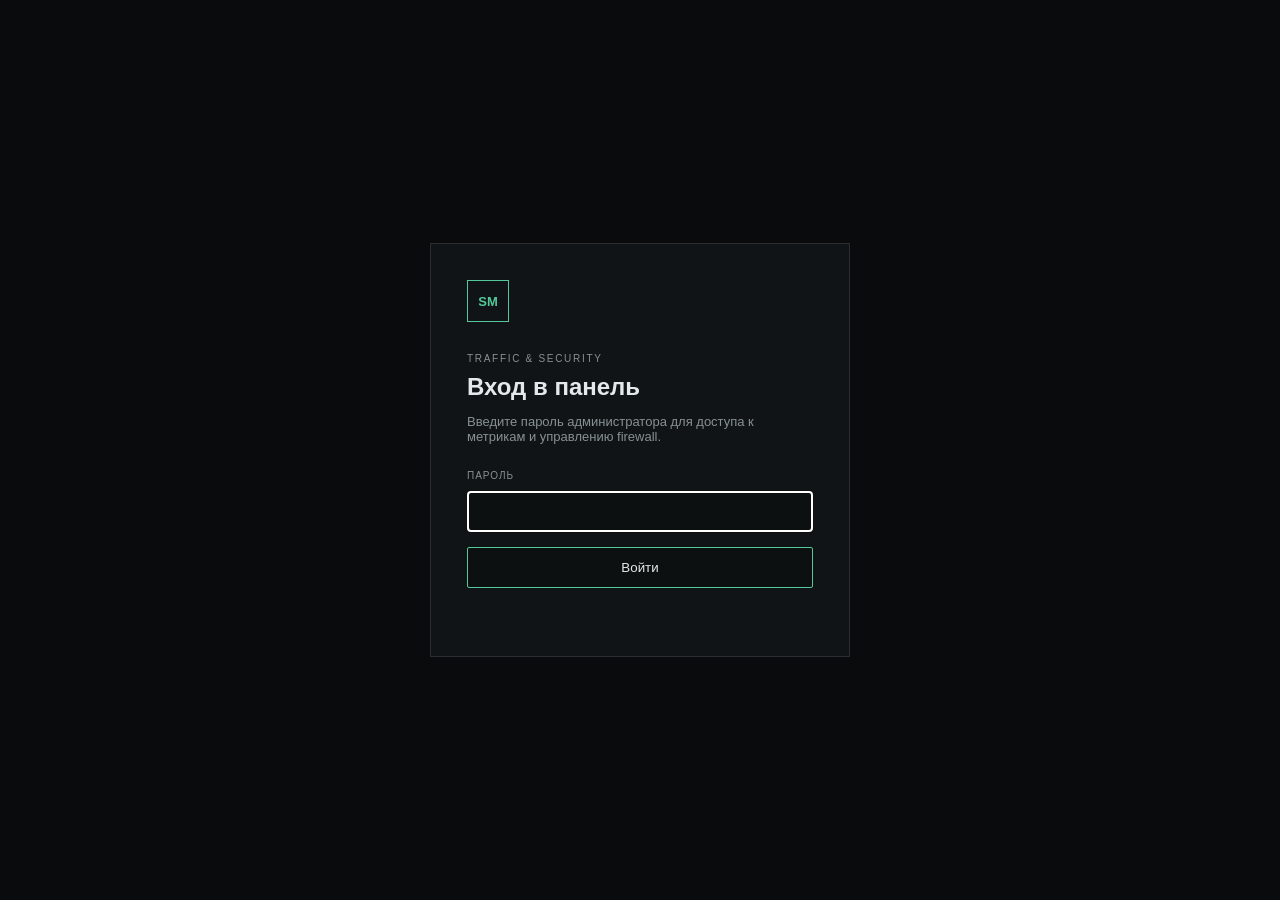
<file: static/login.html>
<!doctype html><html lang="ru"><head><meta charset="utf-8"><meta name="viewport" content="width=device-width,initial-scale=1"><title>Вход — Мониторинг трафика и безопасности</title><link rel="stylesheet" href="/static/style.css"></head><body class="login-page"><main class="login-shell"><section class="login-card"><div class="mark">SM</div><span class="label">TRAFFIC & SECURITY</span><h1>Вход в панель</h1><p class="muted">Введите пароль администратора для доступа к метрикам и управлению firewall.</p><form id="login-form"><label for="password">Пароль</label><input id="password" type="password" autocomplete="current-password" autofocus required><button type="submit">Войти</button><p id="login-error" class="bad"></p></form></section></main><script src="/static/login.js"></script></body></html>
</file>
<file: static/style.css>
:root{color-scheme:dark;--bg:#090b0c;--panel:#111416;--panel2:#0d1011;--line:#292e31;--text:#e5e8e9;--muted:#879095;--accent:#53c99b;--danger:#ef6767;--warn:#d9a441}*{box-sizing:border-box}body{margin:0;background:var(--bg);color:var(--text);font:13px Arial,Helvetica,sans-serif}header,main{max-width:1500px;margin:auto}header{height:86px;padding:0 28px;display:flex;justify-content:space-between;align-items:center;border-bottom:1px solid var(--line)}.brand{display:flex;align-items:center;gap:14px}.mark{width:42px;height:42px;border:1px solid var(--accent);display:grid;place-items:center;color:var(--accent);font-weight:700}.brand span,.label{font-size:10px;color:var(--muted);letter-spacing:1.7px}.brand h1{font-size:20px;margin:4px 0 0}.controls{display:flex;align-items:center;gap:8px}button,select,input{background:var(--panel2);border:1px solid var(--line);color:var(--text);padding:8px 11px;border-radius:2px}button{cursor:pointer}button:hover{border-color:var(--accent)}.live{margin-left:8px;font-size:11px;color:var(--accent)}.live i{display:inline-block;width:6px;height:6px;background:var(--accent);margin-right:6px}main{padding:22px 28px 50px}.notice{border-left:3px solid var(--accent);background:var(--panel2);padding:11px 14px;margin-bottom:12px;color:var(--muted)}.cards{display:grid;grid-template-columns:repeat(7,1fr);gap:8px;margin-bottom:8px}.card,.panel{background:var(--panel);border:1px solid var(--line)}.card{padding:15px}.card small{color:var(--muted);display:block;text-transform:uppercase;font-size:9px;letter-spacing:1px}.card strong{font-size:23px;display:block;margin-top:9px;font-weight:500}.grid{display:grid;grid-template-columns:2fr 1fr;gap:8px}.panel{min-width:0;padding:16px}.wide{min-height:290px}.full{grid-column:1/-1}.panel-head{display:flex;align-items:center;justify-content:space-between;margin-bottom:15px}.panel h2{font-size:14px;margin:4px 0 0}.filters{display:flex;gap:7px}.muted{color:var(--muted)}.table-wrap{overflow:auto;max-height:430px}table{width:100%;border-collapse:collapse;text-align:left}th{font-size:9px;color:var(--muted);text-transform:uppercase;letter-spacing:1px;position:sticky;top:0;background:var(--panel);z-index:1}td,th{padding:10px 9px;border-bottom:1px solid var(--line);white-space:nowrap}tbody tr{cursor:pointer}tbody tr:hover{background:#181c1e}.bad{color:var(--danger)}.ok{color:var(--accent)}.warn{color:var(--warn)}.risk{display:inline-block;width:45px;text-align:center;padding:3px;border:1px solid var(--line)}.risk.high{border-color:var(--danger);color:var(--danger)}.severity{font-size:10px;padding:3px 7px;border:1px solid var(--line)}.severity.critical{color:var(--danger);border-color:#643737}.severity.high{color:var(--warn);border-color:#584824}.chart{display:flex;align-items:end;gap:4px;height:215px;border-bottom:1px solid var(--line);background:repeating-linear-gradient(to top,transparent 0,transparent 52px,#1c2022 53px)}.bar{flex:1;min-width:5px;background:var(--accent);opacity:.75;position:relative}.bar:hover{opacity:1}.bar:hover:after{content:attr(data-tip);position:absolute;bottom:100%;left:50%;transform:translateX(-50%);background:#000;padding:5px;white-space:nowrap;z-index:2}.breakdown-row,.path-row{display:grid;grid-template-columns:75px 1fr 45px;gap:9px;align-items:center;margin:12px 0}.path-row{grid-template-columns:minmax(0,1fr) 45px}.meter{height:5px;background:#272c2e}.meter i{display:block;height:100%;background:var(--accent)}#paths code{overflow:hidden;text-overflow:ellipsis;white-space:nowrap;color:#b7bec1}dialog{width:min(900px,92vw);max-height:88vh;overflow:auto;color:var(--text);background:var(--panel);border:1px solid var(--line);padding:24px}dialog::backdrop{background:#000c}.close{float:right;font-size:22px}.detail-grid{display:grid;grid-template-columns:repeat(4,1fr);gap:7px;margin:20px 0}.detail-grid div{background:var(--panel2);border:1px solid var(--line);padding:12px}.detail-grid small{display:block;color:var(--muted);margin-bottom:6px}@media(max-width:1100px){.cards{grid-template-columns:repeat(4,1fr)}}@media(max-width:800px){.cards{grid-template-columns:repeat(2,1fr)}.grid{grid-template-columns:1fr}.full{grid-column:auto}header{padding:0 14px}.controls button{display:none}main{padding:15px}.detail-grid{grid-template-columns:repeat(2,1fr)}}
</file>
